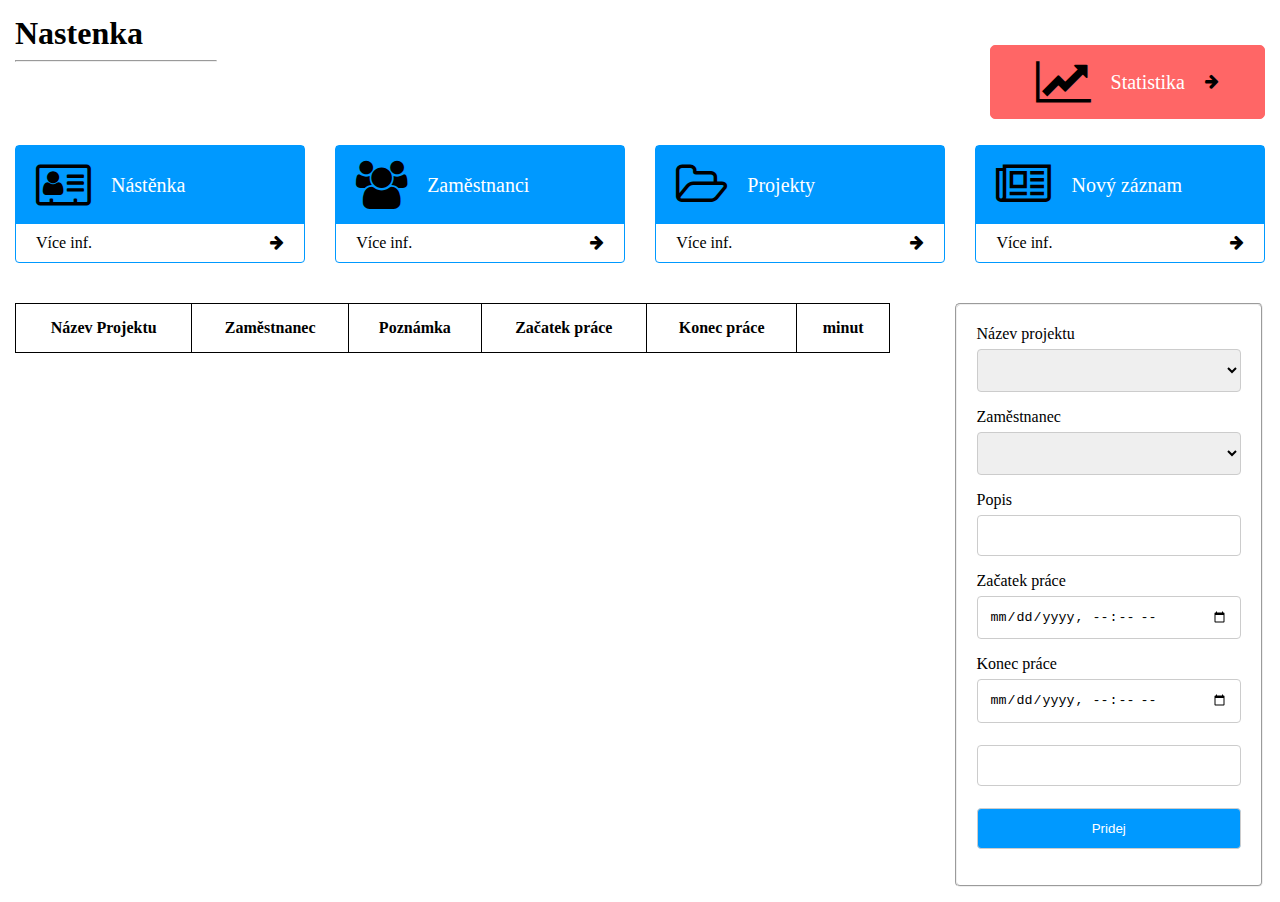
<file: Novy_zaznam.html>
<!DOCTYPE html>

<html>

<head>
    <title>Vykaz Práce</title>
    <meta charset="UTF-8">
    <meta name="viewport" content="width=device-width, initial-scale=1.0">
    <link href="/CSS/font-awesome-4.7.0/css/font-awesome.min.css" rel="stylesheet" type="text/css" />
    <link rel="stylesheet" href="/CSS/main.css">
</head>

<body>
    <header>
        <div class="flex-row height">
            <div class="left-part">
                <h1>Nastenka</h1>
                <hr>
            </div>
            <div class="height">
                <div class="right flex-row">
                    <i class="fa fa-line-chart fa-3x"></i>
                    <p class="text-menu">Statistika</p>
                    <a href="Statistika.html">
                        <i class="fa fa-arrow-right odkaz"></i>
                    </a>
                </div>
            </div>
        </div>
        <div class="flex-row menu-container">
            <div class="box ">
                <div class="box-icon flex-row">
                    <i class="fa fa-address-card-o fa-3x"></i>
                    <p class="text-menu">Nástěnka</p>
                </div>
                <div class="flex-row margin">
                    <div class="inf-text">Více inf.</div>
                    <a href="index.html">
                        <i class="fa fa-arrow-right odkaz"></i>
                    </a>
                </div>
            </div>
            <div class="box">
                <div class="box-icon flex-row">
                    <i class="fa fa-users fa-3x"></i>
                    <p class="text-menu">Zaměstnanci</p>
                </div>
                <div class="flex-row margin">
                    <div class="inf-text">Více inf.</div>
                    <a href="Zamestnanci.html">
                        <i class="fa fa-arrow-right odkaz"></i>
                    </a>
                </div>
            </div>
            <div class="box">
                <div class="box-icon flex-row">
                    <i class="fa fa-folder-open-o fa-3x"></i>
                    <p class="text-menu">Projekty</p>
                </div>
                <div class="flex-row margin">
                    <div class="inf-text">Více inf.</div>
                    <a href="Projekty.html">
                        <i class="fa fa-arrow-right odkaz"></i>
                    </a>
                </div>
            </div>
            <div class=" box">
                <div class="box-icon flex-row">
                    <i class="fa fa-newspaper-o fa-3x"></i>
                    <p class="text-menu">Nový záznam</p>
                </div>
                <div class="flex-row margin">
                    <div class="inf-text">Více inf.</div>
                    <a href="Novy_zaznam.html">
                        <i class="fa fa-arrow-right odkaz"></i>
                    </a>
                </div>
            </div>
        </div>
    </header>
    <main class="flex-row">
        <div class="left-side">
            <table>
                <thead>
                    <tr>
                        <td>Název Projektu</td>
                        <td>Zaměstnanec</td>
                        <td>Poznámka</td>
                        <td>Začatek práce</td>
                        <td>Konec práce</td>
                        <td>minut</td>
                    </tr>
                </thead>
                <tbody id="new_zam">
                    <tr></tr>
                </tbody>
            </table>

        </div>

        <div class="right-side">
            <fieldset>
                <label>Název projektu</label>
                <br>
                <select id="projekt_vyber"></select>
                <br>
                <label>Zaměstnanec</label>
                <br>
                <select id="zam_vyber"></select>
                <br>
                <label>Popis</label>
                <br>
                <input type="text" id="popis">
                <br>
                <label>Začatek práce</label>
                <br>
                <input type="datetime-local" id="zacatek" onchange="CountTime()">
                <br>
                <label>Konec práce</label>
                <br>
                <input type="datetime-local" id="konec" onchange="CountTime()">
                <br>
                <input type="text" id="rozdil" readonly>
                <br>
                <button id="add_newZam">Pridej</button>
            </fieldset>
        </div>
    </main>


    <script src="/JS/libraries/moment.js" type="text/javascript"></script>
    <script src="/JS/novyZaznam.js" type="text/javascript"></script>
</body>

</html>
</file>
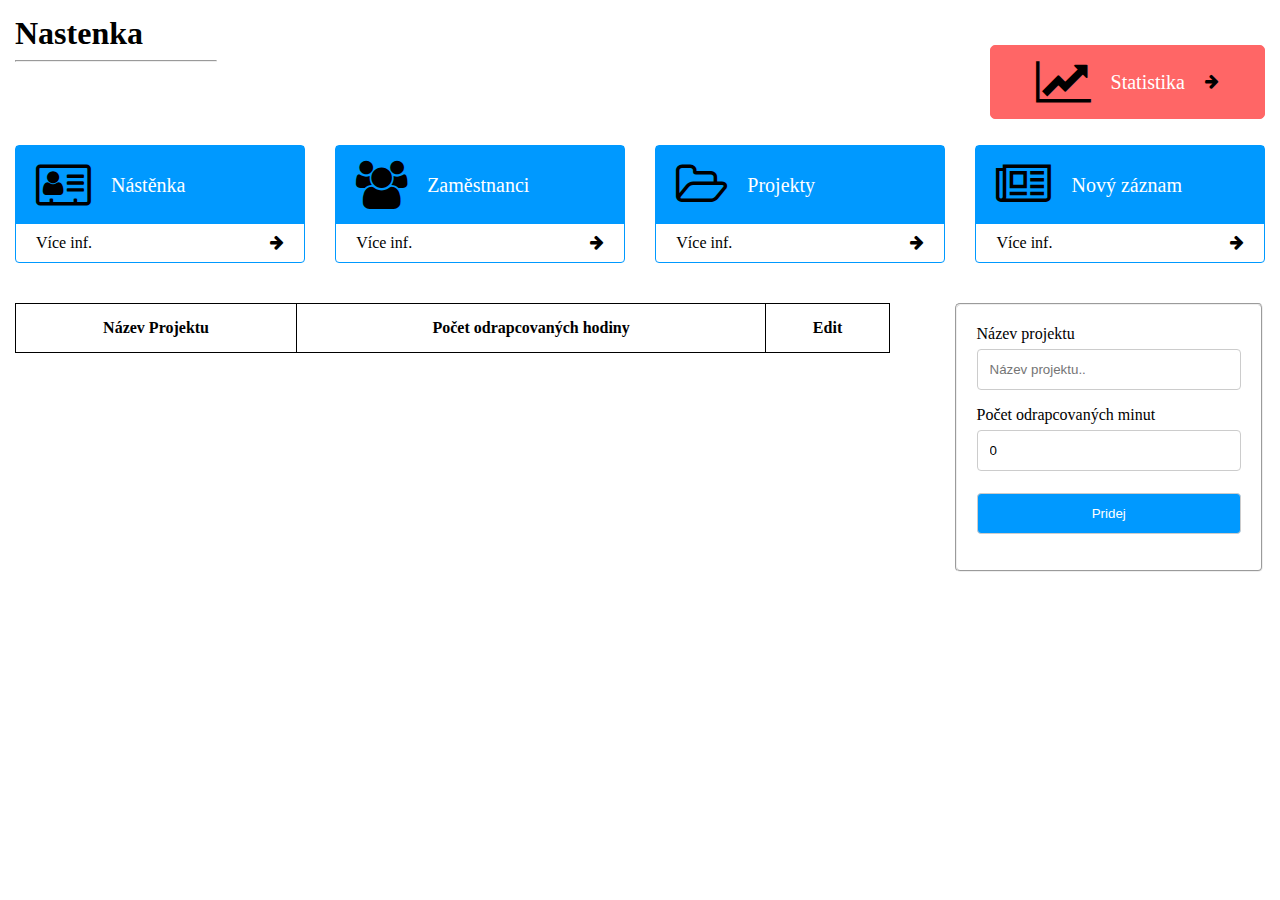
<file: Projekty.html>
<!DOCTYPE html>

<html>

<head>
    <title>Vykaz Práce</title>
    <meta charset="UTF-8">
    <meta name="viewport" content="width=device-width, initial-scale=1.0">
    <link href="/CSS/main.css" rel="stylesheet" type="text/css" />
    <link href="/CSS/font-awesome-4.7.0/css/font-awesome.min.css" rel="stylesheet" type="text/css" />

</head>

<body>
    <header>
        <div class="flex-row height">
            <div class="left-part">
                <h1>Nastenka</h1>
                <hr>
            </div>
            <div class="height">
                <div class="right flex-row">
                    <i class="fa fa-line-chart fa-3x"></i>
                    <p class="text-menu">Statistika</p>
                    <a href="Statistika.html">
                        <i class="fa fa-arrow-right odkaz"></i>
                    </a>
                </div>
            </div>
        </div>
        <div class="flex-row menu-container">
            <div class="box ">
                <div class="box-icon flex-row">
                    <i class="fa fa-address-card-o fa-3x"></i>
                    <p class="text-menu">Nástěnka</p>
                </div>
                <div class="flex-row margin">
                    <div class="inf-text">Více inf.</div>
                    <a href="index.html">
                        <i class="fa fa-arrow-right odkaz"></i>
                    </a>
                </div>
            </div>
            <div class="box">
                <div class="box-icon flex-row">
                    <i class="fa fa-users fa-3x"></i>
                    <p class="text-menu">Zaměstnanci</p>
                </div>
                <div class="flex-row margin">
                    <div class="inf-text">Více inf.</div>
                    <a href="Zamestnanci.html">
                        <i class="fa fa-arrow-right odkaz"></i>
                    </a>
                </div>
            </div>
            <div class="box">
                <div class="box-icon flex-row">
                    <i class="fa fa-folder-open-o fa-3x"></i>
                    <p class="text-menu">Projekty</p>
                </div>
                <div class="flex-row margin">
                    <div class="inf-text">Více inf.</div>
                    <a href="Projekty.html">
                        <i class="fa fa-arrow-right odkaz"></i>
                    </a>
                </div>
            </div>
            <div class=" box">
                <div class="box-icon flex-row">
                    <i class="fa fa-newspaper-o fa-3x"></i>
                    <p class="text-menu">Nový záznam</p>
                </div>
                <div class="flex-row margin">
                    <div class="inf-text">Více inf.</div>
                    <a href="Novy_zaznam.html">
                        <i class="fa fa-arrow-right odkaz"></i>
                    </a>
                </div>
            </div>
        </div>
    </header>
    <main class="flex-row">
        <div class="left-side">
            <table>
                <thead>
                    <tr>
                        <td>Název Projektu</td>
                        <td>Počet odrapcovaných hodiny</td>
                        <td>Edit</td>
                    </tr>
                </thead>
                <tbody id="projects">
                    <tr></tr>
                </tbody>
            </table>

        </div>
        <div class="right-side">
            <fieldset>
                <label>Název projektu</label>
                <input type="text" id="project_name" placeholder="Název projektu..">
                <br>
                <label>Počet odrapcovaných minut</label>
                <br>
                <input type="number" placeholder="Název projektu.." value="0" readonly>
                <br>
                <button id="project_btn">Pridej</button>
                <button id="workers_" style="display: none;">Pridej</button>
                <input type="text" id="ProjectIndex" value="-1" hidden>
            </fieldset>
        </div>
    </main>

    <script src="/JS/projekty.js" type="text/javascript"></script>
</body>

</html>
</file>
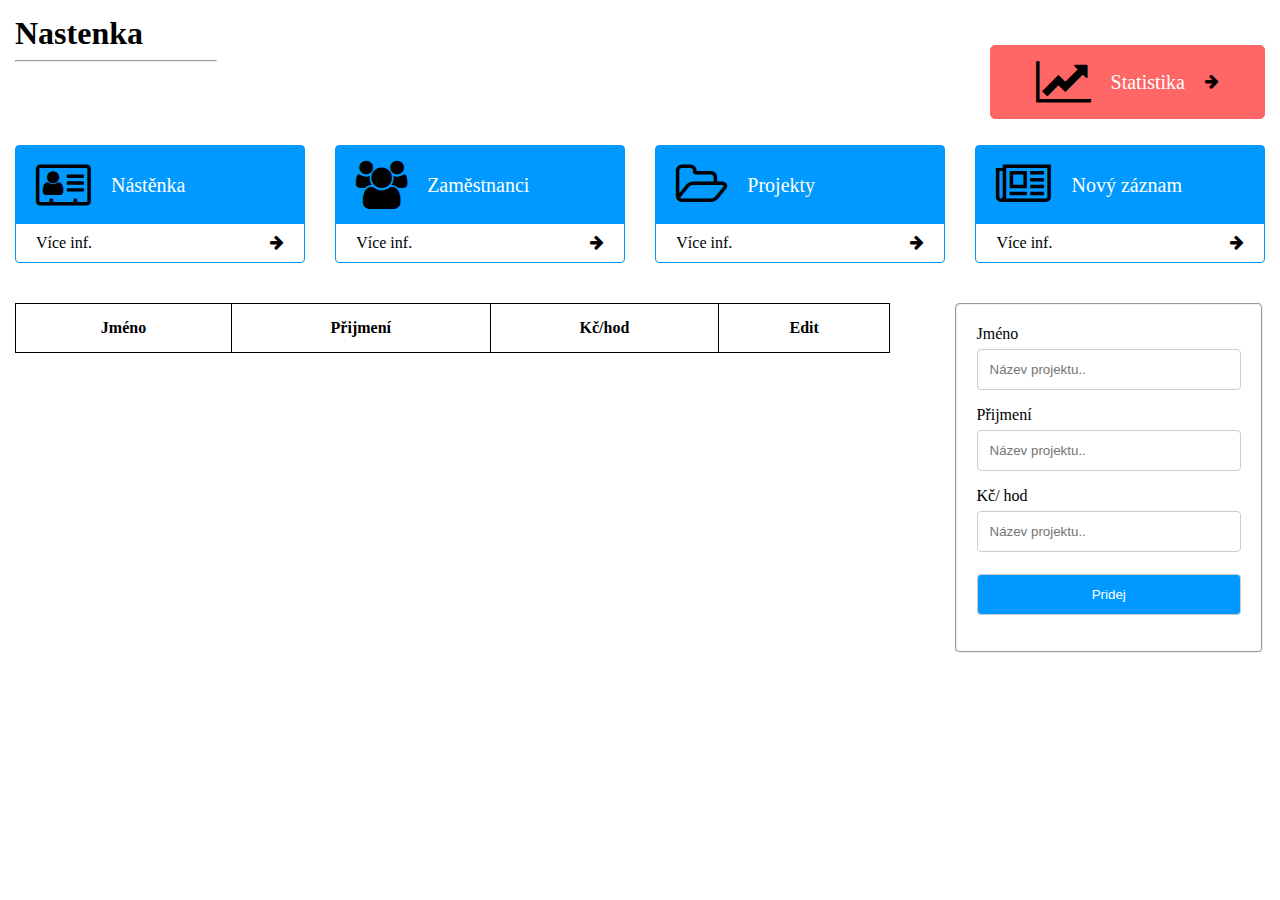
<file: Zamestnanci.html>
<!DOCTYPE html>

<html>

<head>
    <title>Vykaz Práce</title>
    <meta charset="UTF-8">
    <meta name="viewport" content="width=device-width, initial-scale=1.0">
    <link href="/CSS/main.css" rel="stylesheet" type="text/css" />
    <link href="/CSS/font-awesome-4.7.0/css/font-awesome.min.css" rel="stylesheet" type="text/css" />
</head>

<body>
    <header>
        <div class="flex-row height">
            <div class="left-part">
                <h1>Nastenka</h1>
                <hr>
            </div>
            <div class="height">
                <div class="right flex-row">
                    <i class="fa fa-line-chart fa-3x"></i>
                    <p class="text-menu">Statistika</p>
                    <a href="Statistika.html">
                        <i class="fa fa-arrow-right odkaz"></i>
                    </a>
                </div>
            </div>
        </div>
        <div class="flex-row menu-container">
            <div class="box ">
                <div class="box-icon flex-row">
                    <i class="fa fa-address-card-o fa-3x"></i>
                    <p class="text-menu">Nástěnka</p>
                </div>
                <div class="flex-row margin">
                    <div class="inf-text">Více inf.</div>
                    <a href="index.html">
                        <i class="fa fa-arrow-right odkaz"></i>
                    </a>
                </div>
            </div>
            <div class="box">
                <div class="box-icon flex-row">
                    <i class="fa fa-users fa-3x"></i>
                    <p class="text-menu">Zaměstnanci</p>
                </div>
                <div class="flex-row margin">
                    <div class="inf-text">Více inf.</div>
                    <a href="Zamestnanci.html">
                        <i class="fa fa-arrow-right odkaz"></i>
                    </a>
                </div>
            </div>
            <div class="box">
                <div class="box-icon flex-row">
                    <i class="fa fa-folder-open-o fa-3x"></i>
                    <p class="text-menu">Projekty</p>
                </div>
                <div class="flex-row margin">
                    <div class="inf-text">Více inf.</div>
                    <a href="Projekty.html">
                        <i class="fa fa-arrow-right odkaz"></i>
                    </a>
                </div>
            </div>
            <div class=" box">
                <div class="box-icon flex-row">
                    <i class="fa fa-newspaper-o fa-3x"></i>
                    <p class="text-menu">Nový záznam</p>
                </div>
                <div class="flex-row margin">
                    <div class="inf-text">Více inf.</div>
                    <a href="Novy_zaznam.html">
                        <i class="fa fa-arrow-right odkaz"></i>
                    </a>
                </div>
            </div>
        </div>
    </header>
    <main class="flex-row">
        <div class="left-side">
            <table>
                <thead>
                    <tr>
                        <td>Jméno</td>
                        <td>Přijmení</td>
                        <td>Kč/hod</td>
                        <td>Edit</td>
                    </tr>
                </thead>
                <tbody id="workers">
                    <tr></tr>
                </tbody>
            </table>

        </div>
        <div class="right-side">
            <fieldset>
                <label>Jméno</label>
                <input type="text" id="name_zam" placeholder="Název projektu..">
                <br>
                <label>Přijmení</label>
                <br>
                <input type="text" id="surname_zam" placeholder="Název projektu..">
                <br>
                <label>Kč/ hod</label>
                <br>
                <input type="number" id="kc_zam" placeholder="Název projektu..">
                <button id="workers_">Pridej</button>

                <input type="text" id="zamestnanecIndex" value="-1" hidden>
            </fieldset>
        </div>
    </main>


    <script src="/JS/zamestnanci.js" type="text/javascript"></script>
</body>

</html>
</file>
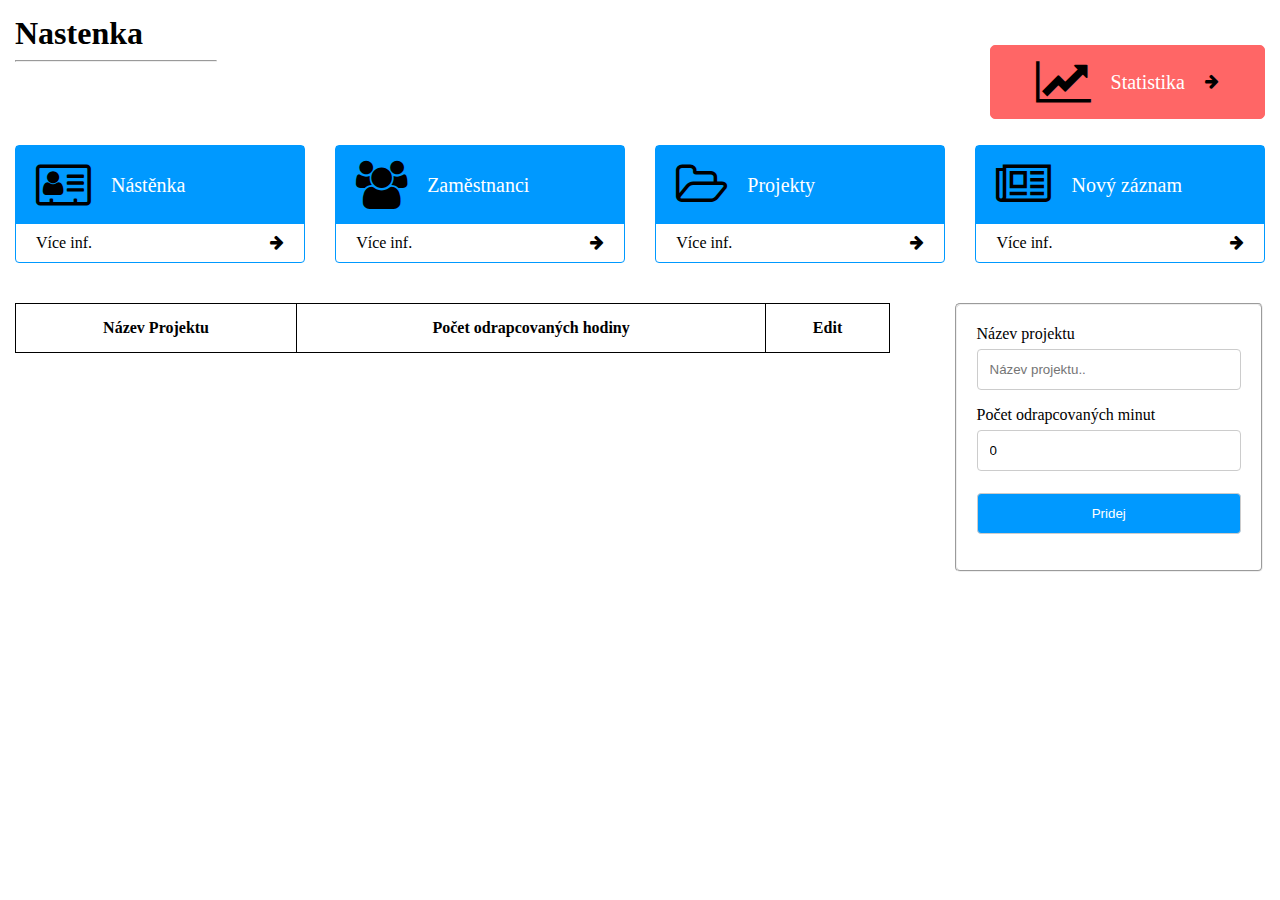
<file: HTML/Projekty.html>
<!DOCTYPE html>

<html>

<head>
    <title>Vykaz Práce</title>
    <meta charset="UTF-8">
    <meta name="viewport" content="width=device-width, initial-scale=1.0">
    <link href="/CSS/pokus.css" rel="stylesheet" type="text/css" />
    <link href="/CSS/font-awesome-4.7.0/css/font-awesome.min.css" rel="stylesheet" type="text/css" />

</head>

<body>
    <header>
        <div class="flex-row height">
            <div class="left-part">
                <h1>Nastenka</h1>
                <hr>
            </div>
            <div class="height">
                <div class="right flex-row">
                    <i class="fa fa-line-chart fa-3x"></i>
                    <p class="text-menu">Statistika</p>
                    <a href="/HTML/Statistika.html">
                        <i class="fa fa-arrow-right odkaz"></i>
                    </a>
                </div>
            </div>
        </div>
        <div class="flex-row menu-container">
            <div class="box ">
                <div class="box-icon flex-row">
                    <i class="fa fa-address-card-o fa-3x"></i>
                    <p class="text-menu">Nástěnka</p>
                </div>
                <div class="flex-row margin">
                    <div class="inf-text">Více inf.</div>
                    <a href="/HTML/Nastenka.html">
                        <i class="fa fa-arrow-right odkaz"></i>
                    </a>
                </div>
            </div>
            <div class="box">
                <div class="box-icon flex-row">
                    <i class="fa fa-users fa-3x"></i>
                    <p class="text-menu">Zaměstnanci</p>
                </div>
                <div class="flex-row margin">
                    <div class="inf-text">Více inf.</div>
                    <a href="/HTML/Zamestnanci.html">
                        <i class="fa fa-arrow-right odkaz"></i>
                    </a>
                </div>
            </div>
            <div class="box">
                <div class="box-icon flex-row">
                    <i class="fa fa-folder-open-o fa-3x"></i>
                    <p class="text-menu">Projekty</p>
                </div>
                <div class="flex-row margin">
                    <div class="inf-text">Více inf.</div>
                    <a href="/HTML/Projekty.html">
                        <i class="fa fa-arrow-right odkaz"></i>
                    </a>
                </div>
            </div>
            <div class=" box">
                <div class="box-icon flex-row">
                    <i class="fa fa-newspaper-o fa-3x"></i>
                    <p class="text-menu">Nový záznam</p>
                </div>
                <div class="flex-row margin">
                    <div class="inf-text">Více inf.</div>
                    <a href="/HTML/Novy_zaznam.html">
                        <i class="fa fa-arrow-right odkaz"></i>
                    </a>
                </div>
            </div>
        </div>
    </header>
    <main class="flex-row">
        <div class="left-side">
            <table>
                <thead>
                    <tr>
                        <td>Název Projektu</td>
                        <td>Počet odrapcovaných hodiny</td>
                        <td>Edit</td>
                    </tr>
                </thead>
                <tbody id="projects">
                    <tr></tr>
                </tbody>
            </table>

        </div>
        <div class="right-side">
            <fieldset>
                <label>Název projektu</label>
                <input type="text" id="project_name" placeholder="Název projektu..">
                <br>
                <label>Počet odrapcovaných minut</label>
                <br>
                <input type="number" placeholder="Název projektu.." value="0" readonly>
                <br>
                <button id="project_btn">Pridej</button>
                <button id="workers_" style="display: none;">Pridej</button>
                <input type="text" id="ProjectIndex" value="-1" hidden>
            </fieldset>
        </div>
    </main>

    <script src="/JS/projekty.js" type="text/javascript"></script>
</body>

</html>
</file>
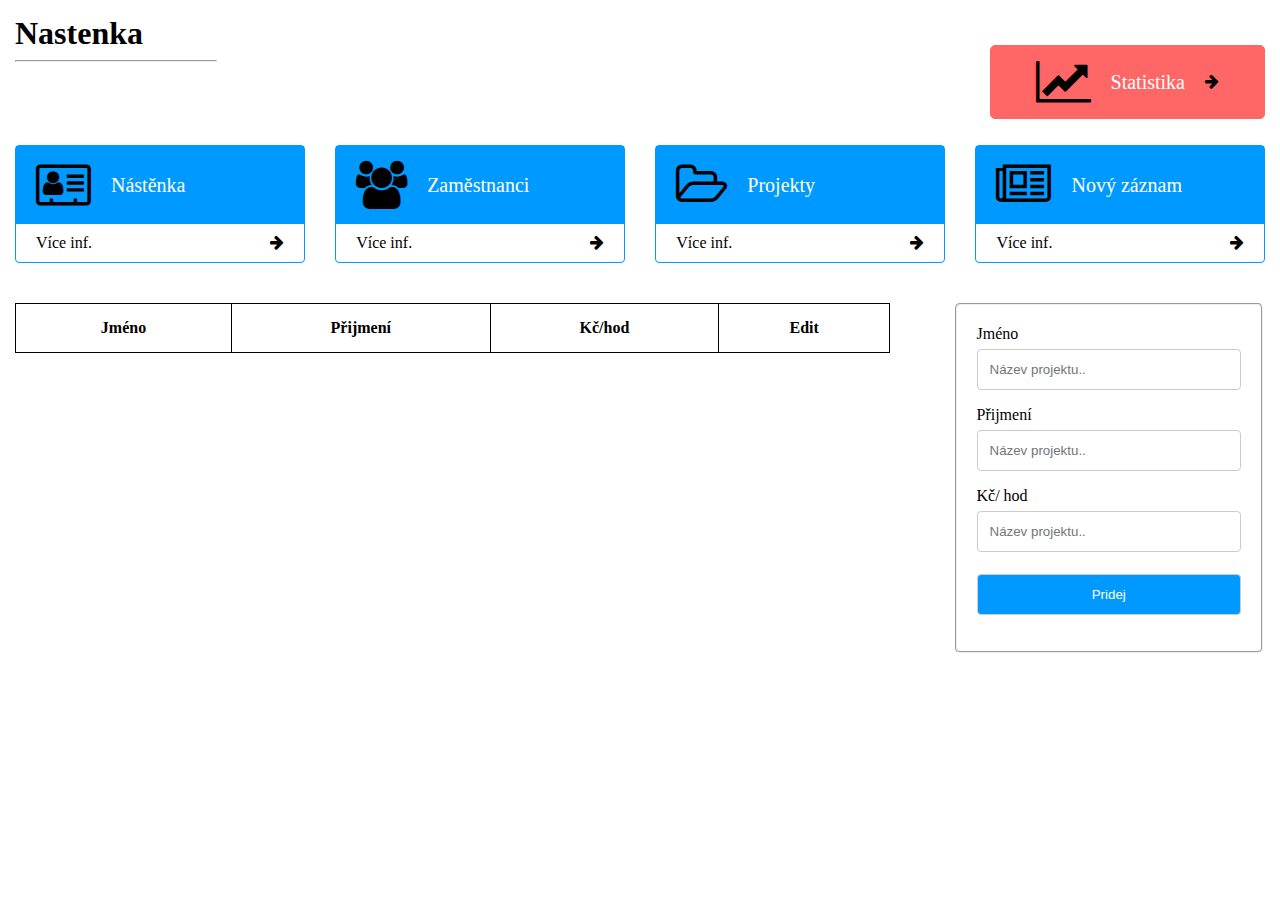
<file: HTML/Zamestnanci.html>
<!DOCTYPE html>

<html>

<head>
    <title>Vykaz Práce</title>
    <meta charset="UTF-8">
    <meta name="viewport" content="width=device-width, initial-scale=1.0">
    <link href="/CSS/pokus.css" rel="stylesheet" type="text/css" />
    <link href="/CSS/font-awesome-4.7.0/css/font-awesome.min.css" rel="stylesheet" type="text/css" />
</head>

<body>
    <header>
        <div class="flex-row height">
            <div class="left-part">
                <h1>Nastenka</h1>
                <hr>
            </div>
            <div class="height">
                <div class="right flex-row">
                    <i class="fa fa-line-chart fa-3x"></i>
                    <p class="text-menu">Statistika</p>
                    <a href="/HTML/Statistika.html">
                        <i class="fa fa-arrow-right odkaz"></i>
                    </a>
                </div>
            </div>
        </div>
        <div class="flex-row menu-container">
            <div class="box ">
                <div class="box-icon flex-row">
                    <i class="fa fa-address-card-o fa-3x"></i>
                    <p class="text-menu">Nástěnka</p>
                </div>
                <div class="flex-row margin">
                    <div class="inf-text">Více inf.</div>
                    <a href="/HTML/Nastenka.html">
                        <i class="fa fa-arrow-right odkaz"></i>
                    </a>
                </div>
            </div>
            <div class="box">
                <div class="box-icon flex-row">
                    <i class="fa fa-users fa-3x"></i>
                    <p class="text-menu">Zaměstnanci</p>
                </div>
                <div class="flex-row margin">
                    <div class="inf-text">Více inf.</div>
                    <a href="/HTML/Zamestnanci.html">
                        <i class="fa fa-arrow-right odkaz"></i>
                    </a>
                </div>
            </div>
            <div class="box">
                <div class="box-icon flex-row">
                    <i class="fa fa-folder-open-o fa-3x"></i>
                    <p class="text-menu">Projekty</p>
                </div>
                <div class="flex-row margin">
                    <div class="inf-text">Více inf.</div>
                    <a href="/HTML/Projekty.html">
                        <i class="fa fa-arrow-right odkaz"></i>
                    </a>
                </div>
            </div>
            <div class=" box">
                <div class="box-icon flex-row">
                    <i class="fa fa-newspaper-o fa-3x"></i>
                    <p class="text-menu">Nový záznam</p>
                </div>
                <div class="flex-row margin">
                    <div class="inf-text">Více inf.</div>
                    <a href="/HTML/Novy_zaznam.html">
                        <i class="fa fa-arrow-right odkaz"></i>
                    </a>
                </div>
            </div>
        </div>
    </header>
    <main class="flex-row">
        <div class="left-side">
            <table>
                <thead>
                    <tr>
                        <td>Jméno</td>
                        <td>Přijmení</td>
                        <td>Kč/hod</td>
                        <td>Edit</td>
                    </tr>
                </thead>
                <tbody id="workers">
                    <tr></tr>
                </tbody>
            </table>

        </div>
        <div class="right-side">
            <fieldset>
                <label>Jméno</label>
                <input type="text" id="name_zam" placeholder="Název projektu..">
                <br>
                <label>Přijmení</label>
                <br>
                <input type="text" id="surname_zam" placeholder="Název projektu..">
                <br>
                <label>Kč/ hod</label>
                <br>
                <input type="number" id="kc_zam" placeholder="Název projektu..">
                <button id="workers_">Pridej</button>

                <input type="text" id="zamestnanecIndex" value="-1" hidden>
            </fieldset>
        </div>
    </main>


    <script src="/JS/zamestananci.js" type="text/javascript"></script>
</body>

</html>
</file>
<file: CSS/main.css>
body {
  width: 1250px;
  margin: 0 auto;
  padding: 15px;
}

.text-menu {
  font-size: 20px;
  color: white;
  margin: 0px;
  padding: 0px 20px;
}

.flex-row {
  display: -webkit-box;
  display: -ms-flexbox;
  display: flex;
  -webkit-box-orient: horizontal;
  -webkit-box-direction: normal;
      -ms-flex-direction: row;
          flex-direction: row;
}

.height {
  height: 130px;
}

h1 {
  margin: 0px;
}

.left-part {
  -webkit-box-flex: 1;
      -ms-flex-positive: 1;
          flex-grow: 1;
}

.graph-text {
  color: black;
  font-size: 16px;
}

hr {
  width: 200px;
  -webkit-margin-start: 0px;
          margin-inline-start: 0px;
}

.right {
  background-color: #ff6666;
  padding: 15px;
  border: 1px solid #ff6666;
  border-radius: 5px;
  margin-top: 30px;
  -ms-flex-item-align: start;
      align-self: flex-start;
  padding: 12px 45px;
  -webkit-box-align: center;
      -ms-flex-align: center;
          align-items: center;
}

.menu-container {
  -webkit-box-pack: justify;
      -ms-flex-pack: justify;
          justify-content: space-between;
}

.box {
  border: 1px solid #0099ff;
  border-radius: 4px;
  width: 23%;
  height: 100%;
}

.box-icon {
  background-color: #0099ff;
  padding: 15px 20px;
  -webkit-box-align: center;
      -ms-flex-align: center;
          align-items: center;
}

.margin {
  margin: 0px 10px;
  padding: 10px;
}

.inf-text {
  -webkit-box-flex: 1;
      -ms-flex-positive: 1;
          flex-grow: 1;
}

a {
  text-decoration: none;
  color: black;
}

main {
  -webkit-box-pack: justify;
      -ms-flex-pack: justify;
          justify-content: space-between;
  margin-top: 40px;
}

.left-side {
  width: 70%;
}

.right-side {
  width: 25%;
}

table {
  border-collapse: collapse;
  width: 100%;
}

thead tr {
  border: 1px solid black;
  font-weight: bold;
}

td,
tr {
  text-align: center;
  padding: 15px;
  border: 1px solid black;
  border-radius: 10px;
}

tr:nth-child(even) {
  background: #f3f3f3;
}

input,
select,
button {
  width: 100%;
  padding: 12px;
  border: 1px solid #ccc;
  border-radius: 4px;
  -webkit-box-sizing: border-box;
          box-sizing: border-box;
  margin-top: 6px;
  margin-bottom: 16px;
}

button {
  background-color: #0099ff;
  color: white;
}

fieldset {
  border-radius: 5px;
  padding: 20px;
}

.filter {
  width: auto;
}
/*# sourceMappingURL=main.css.map */
</file>
<file: CSS/pokus.css>
body {
  width: 1250px;
  margin: 0 auto;
  padding: 15px;
}

.text-menu {
  font-size: 20px;
  color: white;
  margin: 0px;
  padding: 0px 20px;
}

.flex-row {
  display: -webkit-box;
  display: -ms-flexbox;
  display: flex;
  -webkit-box-orient: horizontal;
  -webkit-box-direction: normal;
      -ms-flex-direction: row;
          flex-direction: row;
}

.height {
  height: 130px;
}

h1 {
  margin: 0px;
}

.left-part {
  -webkit-box-flex: 1;
      -ms-flex-positive: 1;
          flex-grow: 1;
}

.graph-text {
  color: black;
  font-size: 16px;
}

hr {
  width: 200px;
  -webkit-margin-start: 0px;
          margin-inline-start: 0px;
}

.right {
  background-color: #ff6666;
  padding: 15px;
  border: 1px solid #ff6666;
  border-radius: 5px;
  margin-top: 30px;
  -ms-flex-item-align: start;
      align-self: flex-start;
  padding: 12px 45px;
  -webkit-box-align: center;
      -ms-flex-align: center;
          align-items: center;
}

.menu-container {
  -webkit-box-pack: justify;
      -ms-flex-pack: justify;
          justify-content: space-between;
}

.box {
  border: 1px solid #0099ff;
  border-radius: 4px;
  width: 23%;
  height: 100%;
}

.box-icon {
  background-color: #0099ff;
  padding: 15px 20px;
  -webkit-box-align: center;
      -ms-flex-align: center;
          align-items: center;
}

.margin {
  margin: 0px 10px;
  padding: 10px;
}

.inf-text {
  -webkit-box-flex: 1;
      -ms-flex-positive: 1;
          flex-grow: 1;
}

a {
  text-decoration: none;
  color: black;
}

main {
  -webkit-box-pack: justify;
      -ms-flex-pack: justify;
          justify-content: space-between;
  margin-top: 40px;
}

.left-side {
  width: 70%;
}

.right-side {
  width: 25%;
}

table {
  border-collapse: collapse;
  width: 100%;
}

thead tr {
  border: 1px solid black;
  font-weight: bold;
}

td,
tr {
  text-align: center;
  padding: 15px;
  border: 1px solid black;
  border-radius: 10px;
}

tr:nth-child(even) {
  background: #f3f3f3;
}

input,
select,
button {
  width: 100%;
  padding: 12px;
  border: 1px solid #ccc;
  border-radius: 4px;
  -webkit-box-sizing: border-box;
          box-sizing: border-box;
  margin-top: 6px;
  margin-bottom: 16px;
}

button {
  background-color: #0099ff;
  color: white;
}

fieldset {
  border-radius: 5px;
  padding: 20px;
}

.filter {
  width: auto;
}
/*# sourceMappingURL=pokus.css.map */
</file>
